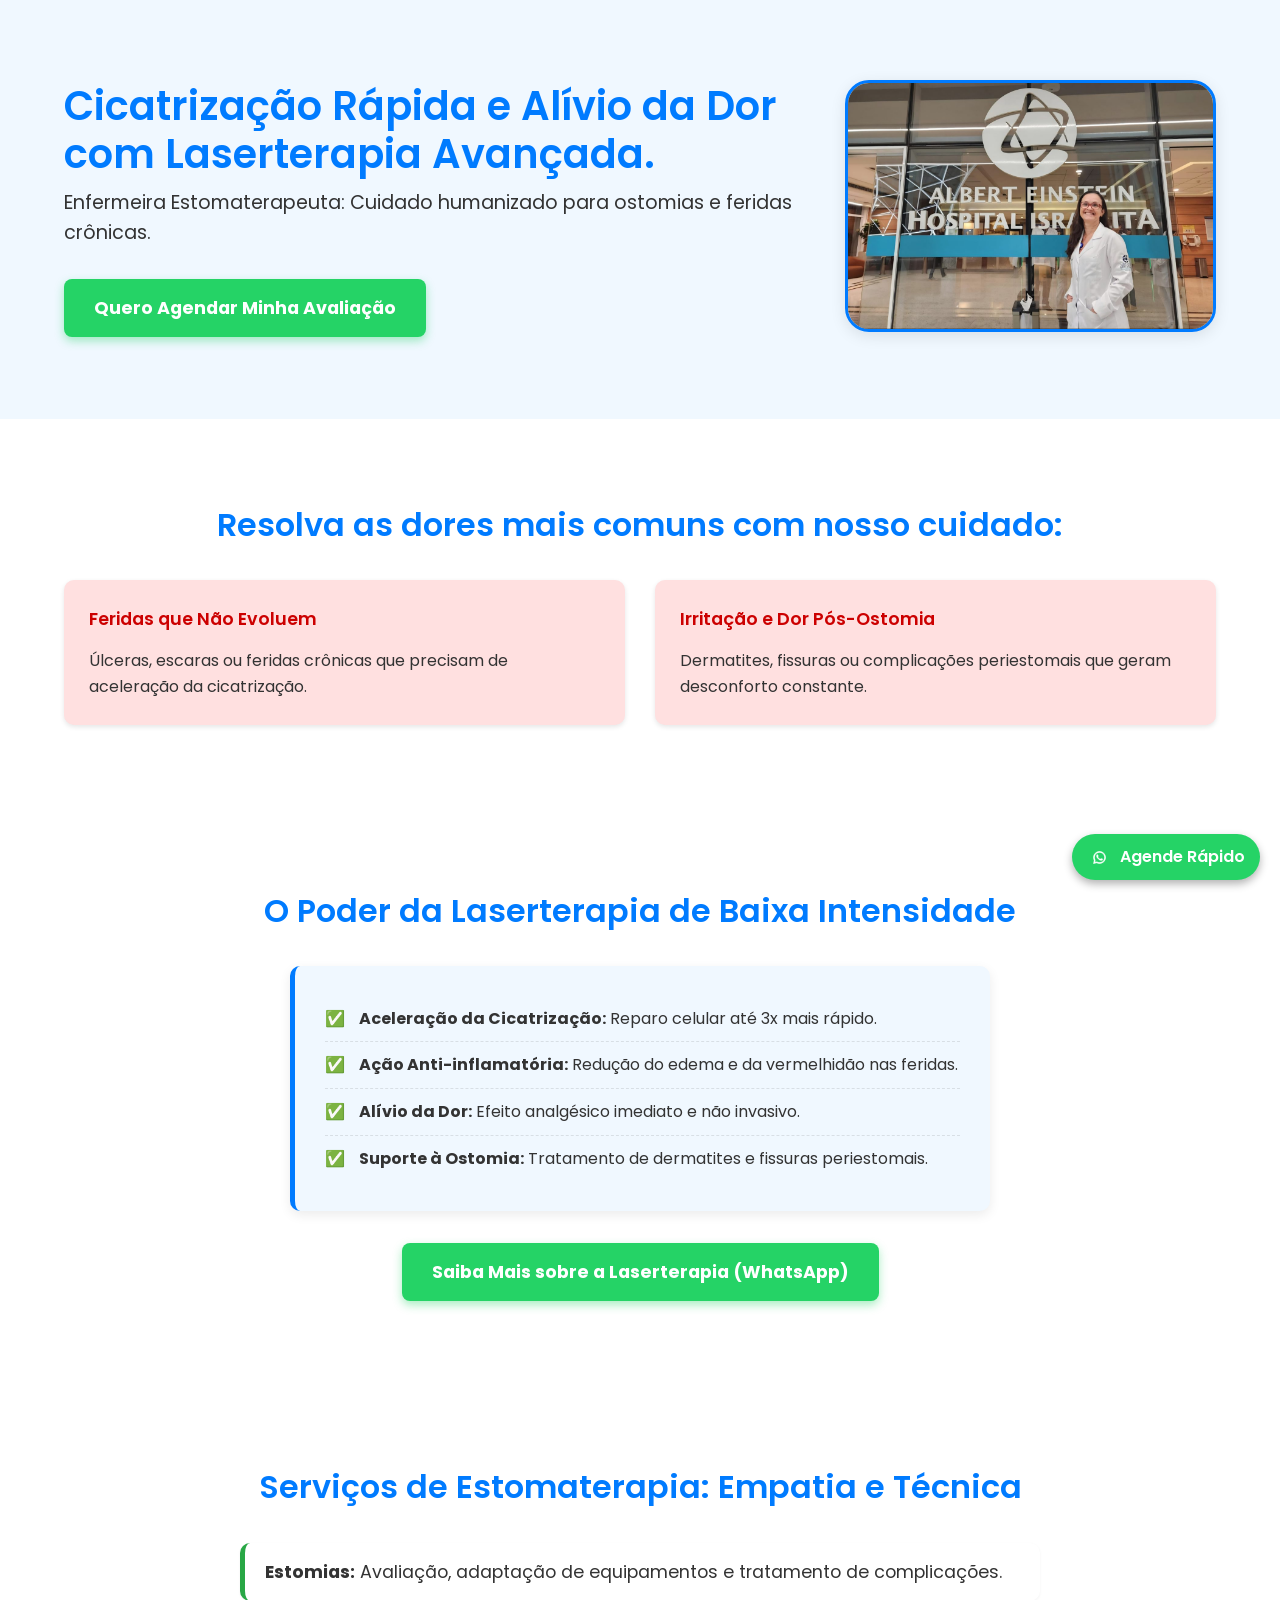
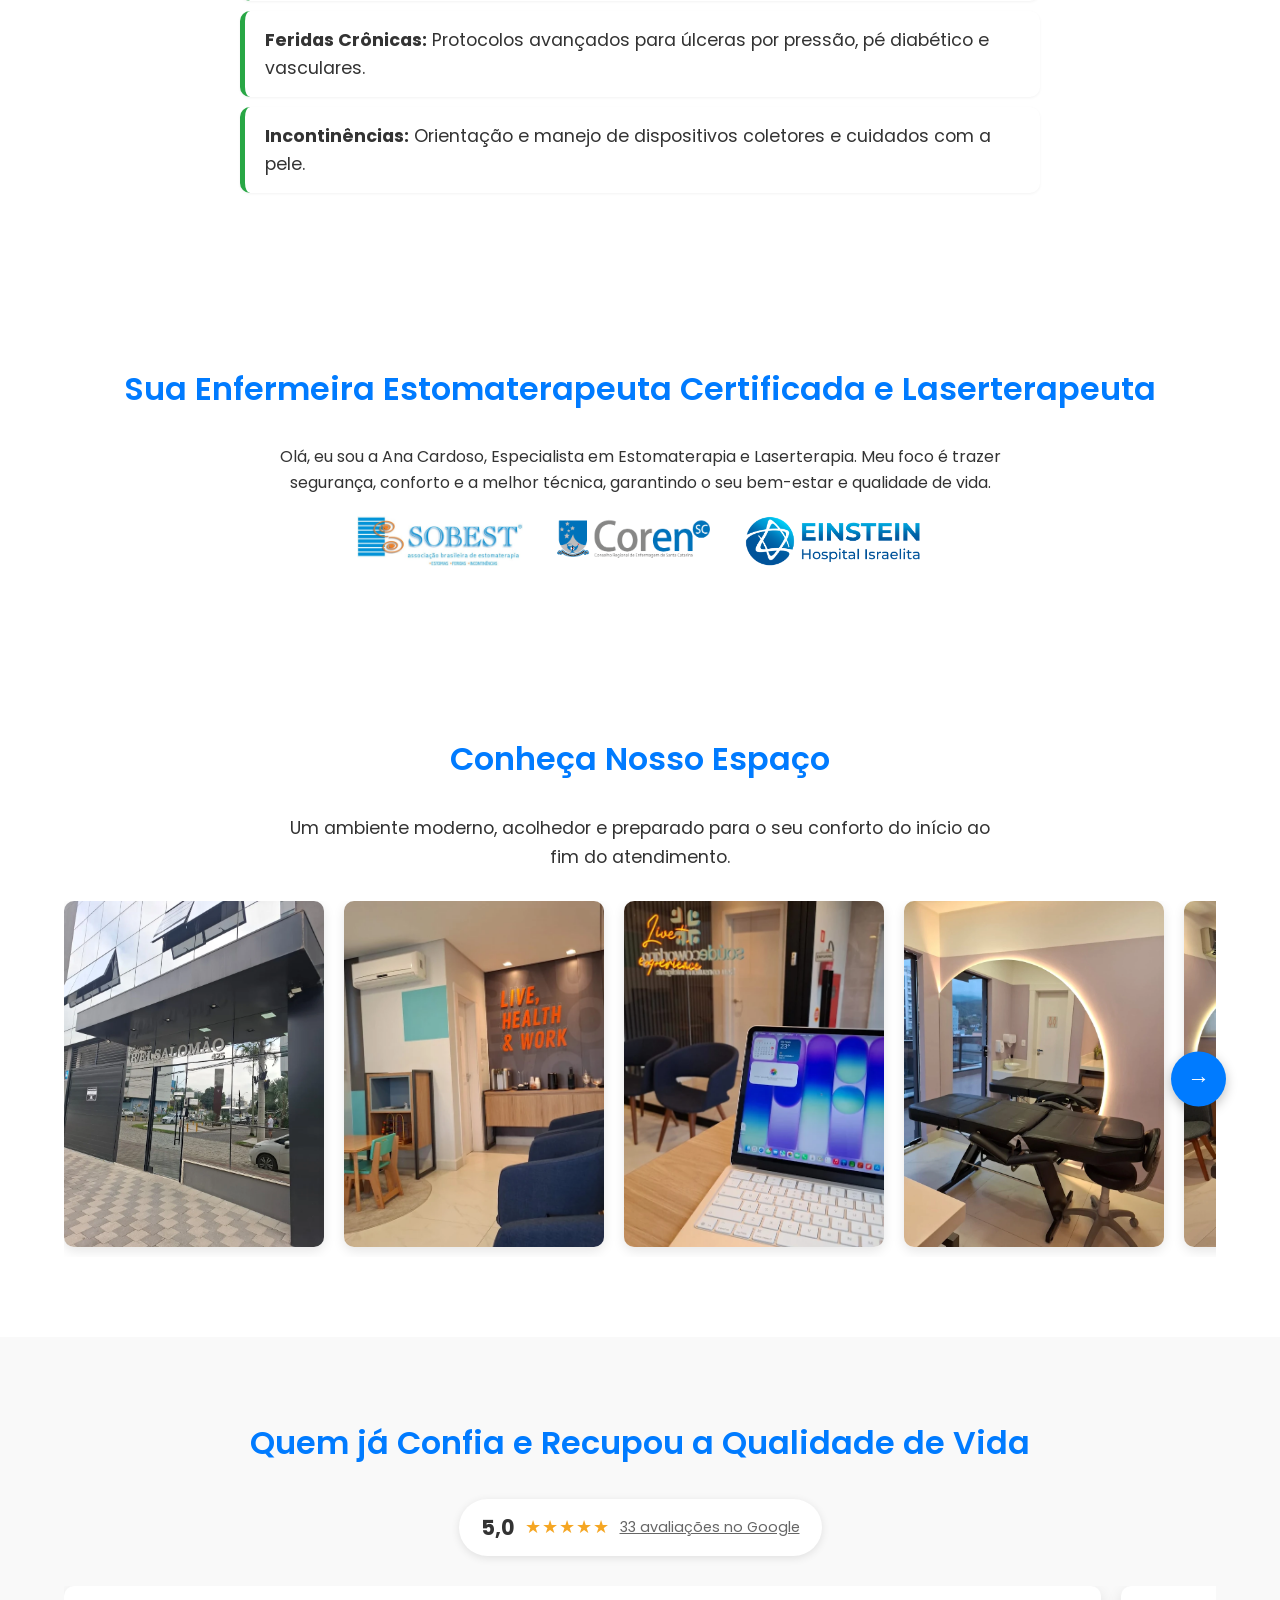
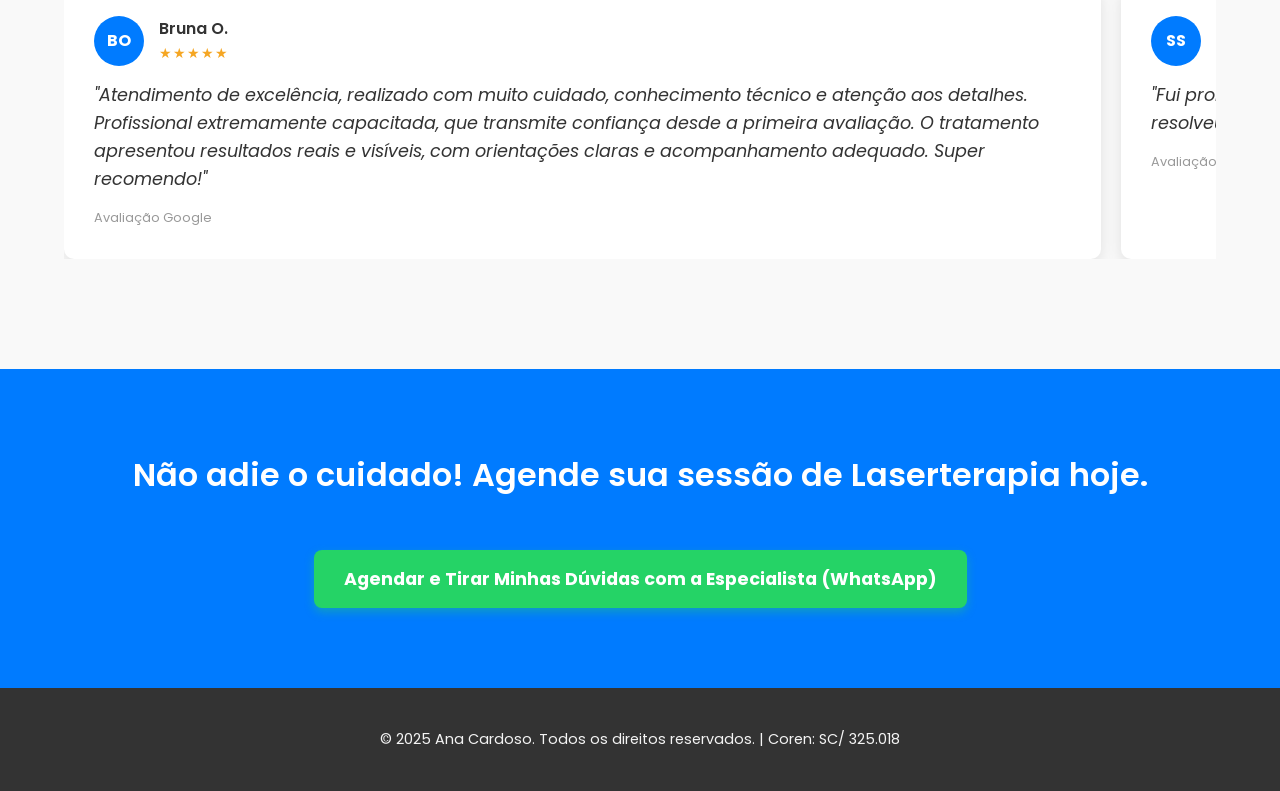
<file: index.html>
<!DOCTYPE html>
<html lang="pt-BR">
<head>
    <!-- Google Tag Manager -->
    <script>(function(w,d,s,l,i){w[l]=w[l]||[];w[l].push({'gtm.start':
    new Date().getTime(),event:'gtm.js'});var f=d.getElementsByTagName(s)[0],
    j=d.createElement(s),dl=l!='dataLayer'?'&l='+l:'';j.async=true;j.src=
    'https://www.googletagmanager.com/gtm.js?id='+i+dl;f.parentNode.insertBefore(j,f);
    })(window,document,'script','dataLayer','GTM-TGN4Q9VS');</script>
    <!-- End Google Tag Manager -->
    <meta charset="UTF-8">
    <meta name="viewport" content="width=device-width, initial-scale=1.0">
    <title>Laserterapia e Estomaterapia | Cuidado Avançado para Você</title>
    <link rel="icon" type="image/png" href="/src/img/favicon.png">
    <link rel="apple-touch-icon" href="/src/img/apple-touch-icon.png">
    <meta name="description" content="Enfermeira especialista em Estomaterapia e Laserterapia em Blumenau/SC. Tratamento avançado para cicatrização de feridas, cuidados com ostomias e alívio da dor. Agende sua avaliação.">
    <link rel="canonical" href="https://anacardoso.vercel.app/">

    <meta property="og:type" content="website">
    <meta property="og:site_name" content="Ana Cardoso - Estomaterapia e Laserterapia">
    <meta property="og:title" content="Laserterapia e Estomaterapia | Cuidado Avançado para Você">
    <meta property="og:description" content="Enfermeira especialista em Estomaterapia e Laserterapia em Blumenau/SC. Tratamento avançado para cicatrização de feridas, cuidados com ostomias e alívio da dor.">
    <meta property="og:image" content="https://anacardoso.vercel.app/src/img/ana.jpg">
    <meta property="og:url" content="https://anacardoso.vercel.app/">
    <meta property="og:locale" content="pt_BR">

    <link rel="preconnect" href="https://fonts.googleapis.com">
    <link rel="preconnect" href="https://fonts.gstatic.com" crossorigin>
    <link rel="stylesheet" href="/src/style.css">
    <link href="https://fonts.googleapis.com/css2?family=Poppins:wght@300;400;600;700&display=swap" rel="stylesheet">

    <script type="application/ld+json">
    {
        "@context": "https://schema.org",
        "@type": "MedicalBusiness",
        "name": "Enfermeira Ana Cardoso – Especialista em Cicatrização de feridas, Laserterapia e Estomaterapia",
        "image": "https://anacardoso.vercel.app/src/img/ana.jpg",
        "url": "https://anacardoso.vercel.app/",
        "telephone": "+5547933892937",
        "address": {
            "@type": "PostalAddress",
            "streetAddress": "R. Jacó Brueckheimer, 425 - 4º Andar - Velha",
            "addressLocality": "Blumenau",
            "addressRegion": "SC",
            "postalCode": "89036-250",
            "addressCountry": "BR"
        },
        "areaServed": "Blumenau, SC",
        "aggregateRating": {
            "@type": "AggregateRating",
            "ratingValue": "5.0",
            "reviewCount": "33"
        },
        "sameAs": [
            "https://maps.app.goo.gl/mA5abbMii9hP5nAUA"
        ]
    }
    </script>
</head>
<body>
    <!-- Google Tag Manager (noscript) -->
    <noscript><iframe src="https://www.googletagmanager.com/ns.html?id=GTM-TGN4Q9VS"
    height="0" width="0" style="display:none;visibility:hidden"></iframe></noscript>
    <!-- End Google Tag Manager (noscript) -->

    <a href="#" id="whatsapp-float" class="whatsapp-float">
        <img src="/src/img/whatsapp.png" alt="WhatsApp" class="whatsapp-icon">
        Agende Rápido
    </a>

    <header class="hero-section">
        <div class="container hero-content">
            <div class="hero-text">
                <h1>Cicatrização Rápida e Alívio da Dor com Laserterapia Avançada.</h1>
                <p class="subtitle">Enfermeira Estomaterapeuta: Cuidado humanizado para ostomias e feridas crônicas.</p>

                <a href="#" class="cta-button primary-cta" id="cta-hero">
                    Quero Agendar Minha Avaliação
                </a>
            </div>
            <div class="hero-image">
                <img src="/src/img/ana.jpg" alt="Enfermeira Estomaterapeuta Profissional" class="profile-img">
            </div>
        </div>
    </header>

    <section class="pain-points">
        <div class="container">
            <h2>Resolva as dores mais comuns com nosso cuidado:</h2>
            <div class="points-grid">
                <div class="point-item">
                    <h3>Feridas que Não Evoluem</h3>
                    <p>Úlceras, escaras ou feridas crônicas que precisam de aceleração da cicatrização.</p>
                </div>
                <div class="point-item">
                    <h3>Irritação e Dor Pós-Ostomia</h3>
                    <p>Dermatites, fissuras ou complicações periestomais que geram desconforto constante.</p>
                </div>
            </div>
        </div>
    </section>
    
    <section class="laser-benefits">
        <div class="container">
            <h2>O Poder da Laserterapia de Baixa Intensidade</h2>
            <div class="laser-card">
                <ul>
                    <li><span class="icon">✅</span> <b>Aceleração da Cicatrização:</b> Reparo celular até 3x mais rápido.</li>
                    <li><span class="icon">✅</span> <b>Ação Anti-inflamatória:</b> Redução do edema e da vermelhidão nas feridas.</li>
                    <li><span class="icon">✅</span> <b>Alívio da Dor:</b> Efeito analgésico imediato e não invasivo.</li>
                    <li><span class="icon">✅</span> <b>Suporte à Ostomia:</b> Tratamento de dermatites e fissuras periestomais.</li>
                </ul>
            </div>
             <a href="#" class="cta-button primary-cta" id="cta-laser-mid">
                Saiba Mais sobre a Laserterapia (WhatsApp)
            </a>
        </div>
    </section>

    <section class="solutions">
        <div class="container">
            <h2>Serviços de Estomaterapia: Empatia e Técnica</h2>
            <ul class="benefit-list">
                <li>
                    <strong>Estomias:</strong> Avaliação, adaptação de equipamentos e tratamento de complicações.
                </li>
                <li>
                    <strong>Feridas Crônicas:</strong> Protocolos avançados para úlceras por pressão, pé diabético e vasculares.
                </li>
                <li>
                    <strong>Incontinências:</strong> Orientação e manejo de dispositivos coletores e cuidados com a pele.
                </li>
            </ul>
        </div>
    </section>

    <section class="about">
        <div class="container">
            <h2>Sua Enfermeira Estomaterapeuta Certificada e Laserterapeuta</h2>
            <p>Olá, eu sou a Ana Cardoso, Especialista em Estomaterapia e Laserterapia. Meu foco é trazer segurança, conforto e a melhor técnica, garantindo o seu bem-estar e qualidade de vida.</p>
            <div class="certifications">
                <img loading="lazy" src="/src/img/sobest.jpg" alt="Certificação SOBEST" title="Certificação SOBEST">
                <img loading="lazy" src="/src/img/coren.png" alt="Conselho Regional de Enfermagem" title="Conselho Regional de Enfermagem">
                <img loading="lazy" src="/src/img/einstein.png" alt="Hospital Israelita Albert Einstein" title="Hospital Israelita Albert Einstein">
            </div>
        </div>
    </section>

    <section class="facility">
        <div class="container">
            <h2>Conheça Nosso Espaço</h2>
            <p class="facility-intro">Um ambiente moderno, acolhedor e preparado para o seu conforto do início ao fim do atendimento.</p>
            <div class="facility-carousel-wrapper">
            <div class="facility-gallery" id="facility-gallery">
                <div class="facility-photo">
                    <img loading="lazy" src="/src/img/consultoriofachada.webp" alt="Fachada do Edifício Rei Salomão, onde fica localizado o consultório">
                </div>
                <div class="facility-photo">
                    <img loading="lazy" src="/src/img/consultorio6.webp" alt="Recepção acolhedora, com cantinho kids e estação de café">
                </div>
                <div class="facility-photo">
                    <img loading="lazy" src="/src/img/consultorio4.webp" alt="Espaço de espera integrado, com ambiente climatizado e confortável">
                </div>
                <div class="facility-photo">
                    <img loading="lazy" src="/src/img/consultorio1.webp" alt="Sala de atendimento com maca reclinável, espelho iluminado e vista para a cidade">
                </div>
                <div class="facility-photo">
                    <img loading="lazy" src="/src/img/consultorio7.webp" alt="Segunda sala de atendimento, com bancada, espelho iluminado e ambiente climatizado">
                </div>
                <div class="facility-photo">
                    <img loading="lazy" src="/src/img/consultorio10.webp" alt="Ana Cardoso demonstrando a aplicação da laserterapia">
                </div>
                <div class="facility-photo">
                    <img loading="lazy" src="/src/img/consultorio9.webp" alt="Protocolo de esterilização e segurança dos materiais utilizados no atendimento">
                </div>
                <div class="facility-photo">
                    <img loading="lazy" src="/src/img/consultorio2.webp" alt="Bancada organizada com materiais esterilizados para o atendimento">
                </div>
                <div class="facility-photo">
                    <img loading="lazy" src="/src/img/consultorio3.webp" alt="Mascotes utilizados para deixar o atendimento mais leve e acolhedor">
                </div>
                <div class="facility-photo">
                    <img loading="lazy" src="/src/img/consultorio5.webp" alt="Ana Cardoso durante o atendimento, sempre com cuidado e atenção">
                </div>
            </div>
            <button type="button" class="facility-next" id="facility-next" aria-label="Ver próximas fotos do consultório">
                <span class="facility-next-arrow">&#8594;</span>
            </button>
            </div>
        </div>
    </section>

    <section class="testimonials">
        <div class="container">
            <h2>Quem já Confia e Recupou a Qualidade de Vida</h2>

            <a href="https://maps.app.goo.gl/mA5abbMii9hP5nAUA" target="_blank" rel="noopener" class="rating-summary">
                <span class="rating-number">5,0</span>
                <span class="rating-stars">★★★★★</span>
                <span class="rating-count">33 avaliações no Google</span>
            </a>

            <div class="carousel-wrapper">
                <div class="testimonials-carousel" id="testimonials-carousel">

                    <div class="testimonial-card">
                        <div class="testimonial-header">
                            <div class="testimonial-avatar">BO</div>
                            <div class="testimonial-info">
                                <cite>Bruna O.</cite>
                                <div class="stars" aria-label="5 de 5 estrelas">★★★★★</div>
                            </div>
                        </div>
                        <p>"Atendimento de excelência, realizado com muito cuidado, conhecimento técnico e atenção aos detalhes. Profissional extremamente capacitada, que transmite confiança desde a primeira avaliação. O tratamento apresentou resultados reais e visíveis, com orientações claras e acompanhamento adequado. Super recomendo!"</p>
                        <span class="testimonial-source">Avaliação Google</span>
                    </div>

                    <div class="testimonial-card">
                        <div class="testimonial-header">
                            <div class="testimonial-avatar">SS</div>
                            <div class="testimonial-info">
                                <cite>Sidneia S.</cite>
                                <div class="stars" aria-label="5 de 5 estrelas">★★★★★</div>
                            </div>
                        </div>
                        <p>"Fui prontamente atendida, tem ótima disponibilidade. Carinhosa e muito competente. Uma consulta apenas resolveu uma lesão e ainda ensinou os cuidados com perfeição."</p>
                        <span class="testimonial-source">Avaliação Google</span>
                    </div>

                    <div class="testimonial-card">
                        <div class="testimonial-header">
                            <div class="testimonial-avatar">IF</div>
                            <div class="testimonial-info">
                                <cite>Isabelle F.</cite>
                                <div class="stars" aria-label="5 de 5 estrelas">★★★★★</div>
                            </div>
                        </div>
                        <p>"Só tenho que agradecer, me ajudou no momento que eu mais precisei. Minha cicatrização está sendo muito melhor com seus atendimentos domiciliares. Recomendo 100%!"</p>
                        <span class="testimonial-source">Avaliação Google</span>
                    </div>

                    <div class="testimonial-card">
                        <div class="testimonial-header">
                            <div class="testimonial-avatar">MG</div>
                            <div class="testimonial-info">
                                <cite>Marcio G.</cite>
                                <div class="stars" aria-label="5 de 5 estrelas">★★★★★</div>
                            </div>
                        </div>
                        <p>"Excelente profissional, muito competente. Ela realizou curativos e laserterapia sobre um ferimento em minha perna e obtivemos excelentes resultados com os procedimentos realizados."</p>
                        <span class="testimonial-source">Avaliação Google</span>
                    </div>

                    <div class="testimonial-card">
                        <div class="testimonial-header">
                            <div class="testimonial-avatar">AS</div>
                            <div class="testimonial-info">
                                <cite>Andréia S.</cite>
                                <div class="stars" aria-label="5 de 5 estrelas">★★★★★</div>
                            </div>
                        </div>
                        <p>"Excelente profissional. Dentre as qualidades que posso pontuar estão a empatia, ética impecável, profissionalismo e muita atenção. Recomendo de olhos fechados!"</p>
                        <span class="testimonial-source">Avaliação Google</span>
                    </div>

                    </div>
            </div>

        </div>
    </section>

    <section class="final-cta">
        <div class="container">
            <h2>Não adie o cuidado! Agende sua sessão de Laserterapia hoje.</h2>
            <a href="#" class="cta-button secondary-cta" id="cta-footer">
                Agendar e Tirar Minhas Dúvidas com a Especialista (WhatsApp)
            </a>
        </div>
    </section>

    <footer>
        <div class="container">
            <p>&copy; 2025 Ana Cardoso. Todos os direitos reservados. | Coren: SC/ 325.018</p>
        </div>
    </footer>

    <script src="/src/script.js"></script>
</body>
</html>
</file>
<file: src/style.css>
/* Configurações Globais */
:root {
    --primary-color: #007bff; /* Azul vibrante (Saúde/Confiança) */
    --secondary-color: #28a745; /* Verde (WhatsApp/Alívio) */
    --whatsapp-green: #25d366; /* Verde do botão flutuante "Agende Rápido" */
    --text-dark: #333;
    --text-light: #f4f4f4;
    --background-light: #ffffff;
    --background-dark: #f0f8ff; /* Azul suave para seções */
    --font-family: 'Poppins', sans-serif;
}

* {
    margin: 0;
    padding: 0;
    box-sizing: border-box;
}

body {
    font-family: var(--font-family);
    line-height: 1.6;
    color: var(--text-dark);
    background-color: var(--background-light);
}

.container {
    width: 90%;
    max-width: 1200px;
    margin: 0 auto;
    padding: 20px 0;
}

h1, h2, h3 {
    margin-bottom: 15px;
    font-weight: 600;
}

/* --- HERO SECTION --- */
.hero-section {
    background-color: var(--background-dark);
    padding: 60px 0;
}

.hero-content {
    display: flex;
    align-items: center;
    gap: 40px;
}

.hero-text {
    flex: 2;
}

.hero-text h1 {
    font-size: 2.5em;
    color: var(--primary-color);
    line-height: 1.2;
    margin-bottom: 10px;
}

.subtitle {
    font-size: 1.2em;
    color: var(--text-dark);
    margin-bottom: 30px;
}

.hero-image {
    flex: 1;
    text-align: center;
}

.profile-img {
    width: 100%;
    max-width: 400px;
    border-radius: 24px;
    border: 3px solid var(--primary-color);
    box-shadow: 0 4px 15px rgba(0, 0, 0, 0.1);
}

/* --- CTA BUTTONS --- */
.cta-button {
    display: inline-block;
    padding: 15px 30px;
    text-decoration: none;
    font-weight: 700;
    font-size: 1.1em;
    border-radius: 8px;
    transition: background-color 0.3s, transform 0.3s;
    text-align: center;
}

.primary-cta {
    background-color: var(--whatsapp-green);
    color: white;
    box-shadow: 0 4px 10px rgba(37, 211, 102, 0.4);
}

.primary-cta:hover {
    transform: scale(1.03);
}

.secondary-cta {
    background-color: var(--whatsapp-green);
    color: white;
    box-shadow: 0 4px 10px rgba(37, 211, 102, 0.4);
    margin-top: 20px;
}

.secondary-cta:hover {
    transform: scale(1.03);
}

/* Efeito de destaque no CTA principal do hero */
@keyframes pulse-whatsapp {
    0% {
        box-shadow: 0 0 0 0 rgba(37, 211, 102, 0.6);
    }
    70% {
        box-shadow: 0 0 0 15px rgba(37, 211, 102, 0);
    }
    100% {
        box-shadow: 0 0 0 0 rgba(37, 211, 102, 0);
    }
}

#cta-hero,
#whatsapp-float,
#cta-laser-mid,
#cta-footer {
    animation: pulse-whatsapp 2s infinite;
}

#cta-hero:hover,
#whatsapp-float:hover,
#cta-laser-mid:hover,
#cta-footer:hover {
    animation: none;
}


/* --- SECTIONS GERAIS --- */
section {
    padding: 60px 0;
    text-align: center;
}

section:nth-child(even) { 
    background-color: #fff;
}

section h2 {
    font-size: 2em;
    margin-bottom: 30px;
    color: var(--primary-color);
}

/* --- PAIN POINTS --- */
.pain-points {
    background-color: var(--background-light);
}

.points-grid {
    display: flex;
    gap: 30px;
    justify-content: center;
    text-align: left;
}

.point-item {
    background: #ffe0e0; 
    padding: 25px;
    border-radius: 10px;
    flex: 1;
    box-shadow: 0 2px 5px rgba(0, 0, 0, 0.1);
}

.point-item h3 {
    color: #cc0000;
    font-size: 1.1em;
}

/* --- LASER BENEFITS --- */
.laser-benefits {
    background-color: var(--background-light);
}

.laser-card {
    text-align: left;
    padding: 30px;
    border-radius: 10px;
    box-shadow: 0 4px 12px rgba(0, 0, 0, 0.08);
    max-width: 700px;
    margin: 30px auto 0;
    background-color: var(--background-dark);
    border-left: 5px solid var(--primary-color);
}

.laser-card h3 {
    color: var(--text-dark);
    margin-bottom: 20px;
    font-size: 1.5em;
    font-weight: 700;
}

.laser-card ul {
    list-style: none;
    padding: 0;
}

.laser-card li {
    padding: 10px 0;
    border-bottom: 1px dashed rgba(0, 0, 0, 0.1);
}

.laser-card li:last-child {
    border-bottom: none;
}

.laser-card .icon {
    margin-right: 10px;
    font-weight: 700;
    color: var(--secondary-color); 
}

/* --- SOLUTIONS/BENEFITS --- */
.solutions {
    background-color: var(--background-dark);
}

.benefit-list {
    list-style: none;
    padding: 0;
    text-align: left;
    max-width: 800px;
    margin: 0 auto;
}

.benefit-list li {
    background: white;
    padding: 15px 20px;
    margin-bottom: 10px;
    border-left: 5px solid var(--secondary-color);
    border-radius: 10px;
    box-shadow: 0 1px 3px rgba(0, 0, 0, 0.05);
    font-size: 1.1em;
}

/* --- TESTIMONIALS (AJUSTADO PARA CARROSSEL) --- */
.testimonials {
    background-color: #f9f9f9;
}

.rating-summary {
    display: inline-flex;
    align-items: center;
    gap: 10px;
    background-color: white;
    padding: 12px 22px;
    border-radius: 50px;
    box-shadow: 0 2px 8px rgba(0, 0, 0, 0.1);
    text-decoration: none;
    color: var(--text-dark);
    transition: transform 0.3s;
}

.rating-summary:hover {
    transform: scale(1.03);
}

.rating-number {
    font-size: 1.3em;
    font-weight: 700;
}

.rating-stars {
    color: #f5a623;
    font-size: 1.1em;
    letter-spacing: 1px;
}

.rating-count {
    font-size: 0.9em;
    color: #666;
    text-decoration: underline;
}

.carousel-wrapper {
    /* Define o tamanho da "janela" e esconde o que está fora */
    overflow: hidden; 
    margin: 30px auto;
}

.testimonials-carousel {
    /* É o contêiner que segura todos os depoimentos */
    display: flex;
    /* Remove a barra de rolagem nativa */
    overflow-x: auto; 
    /* Garante que o JS possa controlar o scroll-behavior para a animação */
    scroll-behavior: smooth; 
    /* Impede que o usuário navegue pelos itens arrastando (será feito via JS) */
    pointer-events: none;
}

/* Estilo para cada Depoimento (O item individual do carrossel) */
.testimonial-card {
    min-width: 90%; 
    max-width: 90%;
    margin-right: 20px; 
    
    background-color: var(--background-light);
    padding: 30px;
    border-radius: 10px;
    box-shadow: 0 5px 15px rgba(0, 0, 0, 0.1);
    
    /* Permite que os cards fiquem alinhados lado a lado sem quebra */
    flex-shrink: 0; 
    text-align: left; 
}

.testimonial-card p {
    font-style: italic;
    font-size: 1.1em;
    margin-bottom: 15px;
}

.testimonial-header {
    display: flex;
    align-items: center;
    gap: 15px;
    margin-bottom: 15px;
}

.testimonial-avatar {
    width: 50px;
    height: 50px;
    min-width: 50px;
    border-radius: 50%;
    background-color: var(--primary-color);
    color: white;
    display: flex;
    align-items: center;
    justify-content: center;
    font-weight: 700;
}

.testimonial-info cite {
    display: block;
    font-weight: 600;
    font-style: normal;
    color: var(--text-dark);
}

.stars {
    color: #f5a623;
    font-size: 0.9em;
    letter-spacing: 1px;
}

.testimonial-source {
    display: block;
    margin-top: 10px;
    font-size: 0.8em;
    color: #999;
}


/* --- ABOUT/AUTHORITY --- */
.about p {
    max-width: 800px;
    margin: 0 auto 20px;
}

.certifications img {
    height: 50px; 
    margin: 0 15px;
}

/* --- FACILITY / NOSSO ESPAÇO --- */
.facility {
    background-color: var(--background-light);
}

.facility-intro {
    max-width: 700px;
    margin: 0 auto 10px;
    font-size: 1.1em;
}

.facility-carousel-wrapper {
    position: relative;
    margin-top: 30px;
}

.facility-gallery {
    display: flex;
    gap: 20px;
    overflow-x: auto;
    scroll-behavior: smooth;
    scroll-snap-type: x mandatory;
    padding-bottom: 10px;
}

.facility-photo {
    flex: 0 0 auto;
    width: 260px;
    scroll-snap-align: start;
    overflow: hidden;
    border-radius: 10px;
    box-shadow: 0 4px 12px rgba(0, 0, 0, 0.1);
    aspect-ratio: 3 / 4;
}

.facility-photo img {
    width: 100%;
    height: 100%;
    object-fit: cover;
    display: block;
    transition: transform 0.4s ease;
}

.facility-photo:hover img {
    transform: scale(1.08);
}

.facility-next {
    position: absolute;
    top: 50%;
    right: -10px;
    transform: translateY(-50%);
    width: 55px;
    height: 55px;
    min-width: 55px;
    border: none;
    border-radius: 50%;
    background-color: var(--primary-color);
    color: white;
    display: flex;
    align-items: center;
    justify-content: center;
    font-size: 1.4em;
    cursor: pointer;
    box-shadow: 0 4px 12px rgba(0, 0, 0, 0.25);
    z-index: 10;
    animation: nudge-right 1.2s ease-in-out infinite;
}

.facility-next:hover {
    animation-play-state: paused;
    transform: translateY(-50%) scale(1.1);
}

.facility-next-arrow {
    line-height: 1;
}

@keyframes nudge-right {
    0%, 100% {
        transform: translateY(-50%) translateX(0);
    }
    50% {
        transform: translateY(-50%) translateX(16px);
    }
}

/* --- FINAL CTA --- */
section.final-cta {
    background-color: var(--primary-color);
}

.final-cta h2 {
    color: white;
}


/* --- FOOTER --- */
footer {
    background-color: var(--text-dark);
    color: var(--text-light);
    padding: 20px 0;
    text-align: center;
    font-size: 0.9em;
}

/* --- WHATSAPP FLOAT BUTTON --- */
.whatsapp-float {
    position: fixed;
    bottom: 20px;
    right: 20px;
    background-color: var(--whatsapp-green);
    color: white;
    border-radius: 50px;
    text-align: center;
    padding: 10px 15px;
    box-shadow: 0 4px 8px rgba(0, 0, 0, 0.3);
    z-index: 1000;
    font-weight: 600;
    display: flex;
    align-items: center;
    gap: 8px;
    text-decoration: none;
}

.whatsapp-icon {
    width: 25px;
    height: 25px;
    /* Você deve substituir 'whatsapp-icon.png' ou usar um ícone SVG/font */
}

a#cta-laser-mid {
    margin-top: 2rem;
}


/* --- MEDIA QUERIES (Responsividade) --- */
@media (max-width: 768px) {
    .hero-content {
        flex-direction: column;
        text-align: center;
    }

    .hero-text h1 {
        font-size: 2em;
    }

    .profile-img {
        max-width: 400px;
        margin-top: 20px;
    }

    .points-grid {
        flex-direction: column;
        gap: 20px;
    }

    .point-item {
        margin: 0 10px;
    }

    .cta-button {
        width: 100%;
        padding: 15px 10px;
        font-size: 1em;
    }
    
    .testimonial-card {
        min-width: 100%; /* Ocupa a largura total no celular */
    }

    .facility-photo {
        width: 75vw;
    }

    .facility-next {
        right: 0;
    }
}

@media (min-width: 769px) {
    .testimonial-card {
        min-width: 45%; 
    }
}

@media (min-width: 1024px) {
    .testimonial-card {
        min-width: 30%; 
    }
}
</file>
